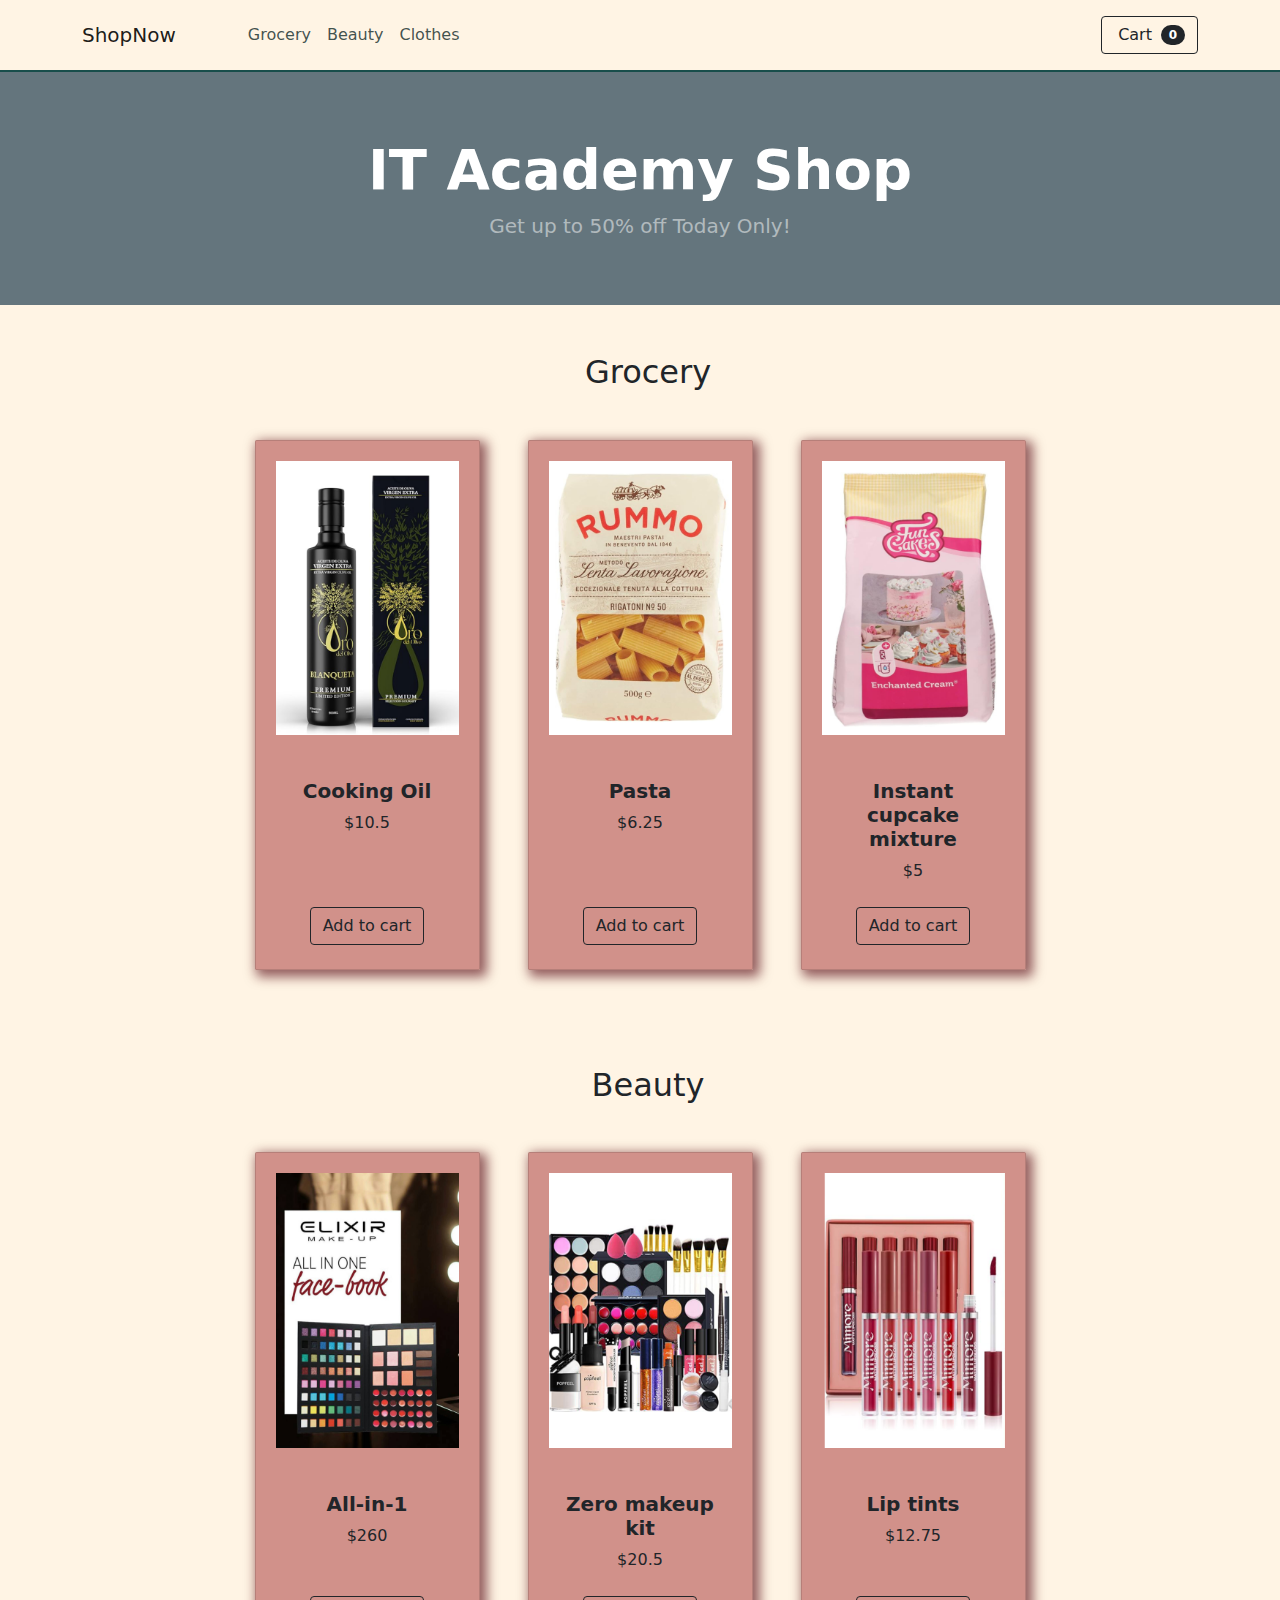
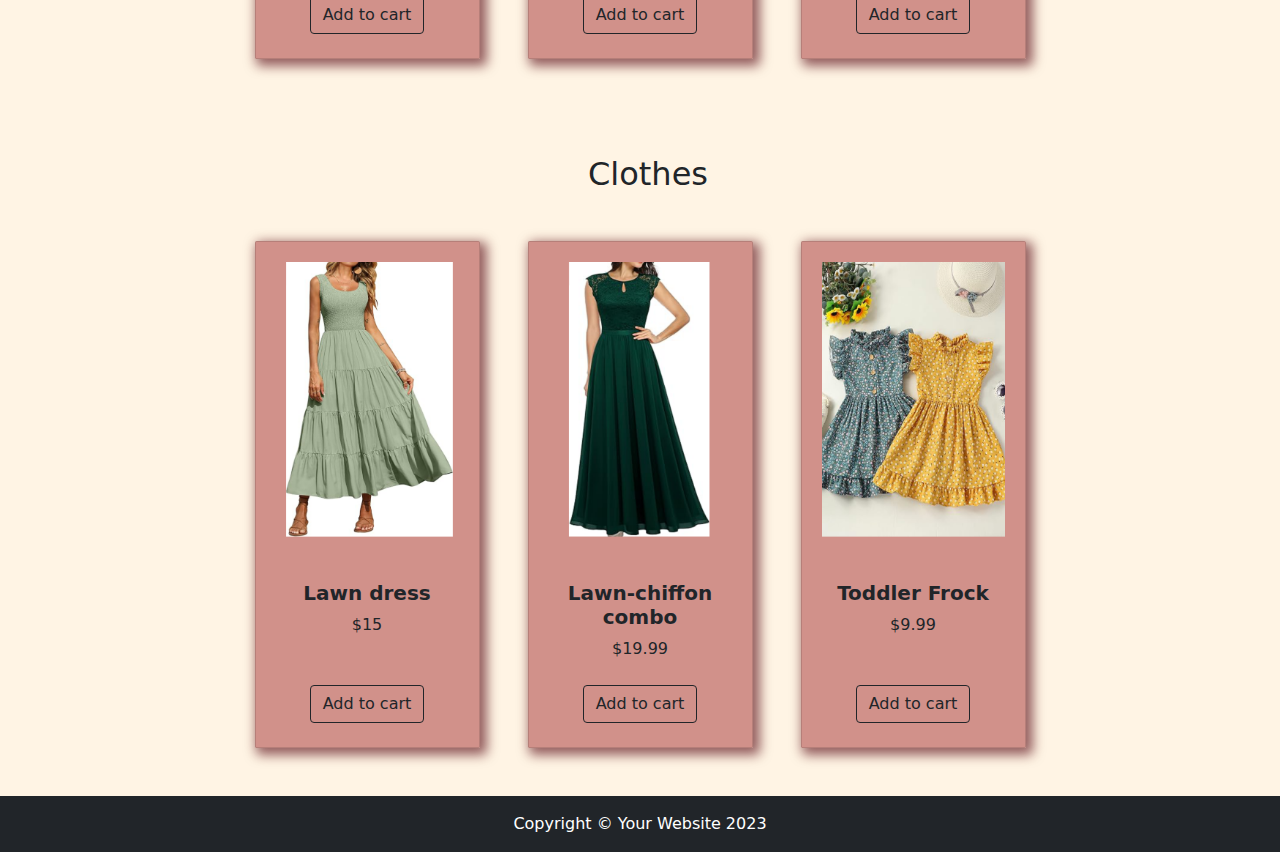
<file: index.html>
<!DOCTYPE html>
<html lang="en">

<head>
	<meta charset="utf-8" />
	<meta name="viewport" content="width=device-width, initial-scale=1, shrink-to-fit=no" />
	<meta name="description" content="" />
	<meta name="author" content="Miranda" />
	<title>ShopNow</title>
	<!-- Favicon-->
	<link rel="icon" type="image/x-icon" href="images/favicon.ico" />
	<link href="https://cdn.jsdelivr.net/npm/bootstrap@5.3.0/dist/css/bootstrap.min.css" rel="stylesheet"
	integrity="sha384-9ndCyUaIbzAi2FUVXJi0CjmCapSmO7SnpJef0486qhLnuZ2cdeRhO02iuK6FUUVM" crossorigin="anonymous">
	
	<!-- Fontawesome icons-->
	<link rel="stylesheet" href="https://cdnjs.cloudflare.com/ajax/libs/font-awesome/6.4.0/css/all.min.css"
	integrity="sha512-iecdLmaskl7CVkqkXNQ/ZH/XLlvWZOJyj7Yy7tcenmpD1ypASozpmT/E0iPtmFIB46ZmdtAc9eNBvH0H/ZpiBw=="
	crossorigin="anonymous" referrerpolicy="no-referrer" />
	
	<link rel="stylesheet" href="./css/styles.css" />
</head>

<body data-bs-spy="scroll" data-bs-target="#navbar-example2" data-bs-offset="50">
	<!-- Navigation-->
	<nav class="navbar py-3 py-lg-0 navbar-light navbar-expand-lg" id="navbar-example2">
		<div class="container d-flex">
			<a class="navbar-brand" href="#!">ShopNow</a>
			<div class="d-flex flex-row order-lg-last align-items-center">

				<button type="button" class="navbar-toggler order-last collapsed" data-bs-toggle="collapse"
					data-bs-target="#navbar" aria-expanded="false" aria-controls="navbar">
					<span class="navbar-toggler-icon"></span>
				</button>
				<ul class="navbar-nav me-3 me-lg-0 d-flex flex-row align-items-center">
					<li class="dropdown search-dropdown nav-item py-lg-3">
						<a href="javascript:void(0)" class="btn btn-outline-dark flex-center" type="button"
							data-bs-toggle="modal" data-bs-target="#cartModal" onclick="open_modal()"
							data-bs-auto-close="outside">
							<i class="fas fa-shopping-cart me-1"></i> Cart <span
								class="badge bg-dark text-white ms-1 rounded-pill" id="count_product">0</span>
						</a>
					</li>
				</ul>
			</div>

			<div id="navbar" class="navbar-collapse collapse">

				<ul class="navbar-nav me-auto mb-4 mb-lg-0 ms-lg-5">
					<li class="nav-item">
						<a class="nav-link" href="#grocery"><i class="fas fa-shopping-basket"></i> Grocery</a>
					</li>
					<li class="nav-item">
						<a class="nav-link" href="#beauty"><i class="fas fa-heart"></i> Beauty</a>
					</li>
					<li class="nav-item">
						<a class="nav-link" href="#clothes"><i class="fas fa-tshirt"></i> Clothes</a>
					</li>

				</ul>
			</div>
		</div>
	</nav>

	<!-- Header-->
	<header class="bg-secondary py-5">
		<div class="container px-4 px-lg-5 my-3">
			<div class="text-center text-white">
				<h1 class="display-4 fw-bolder">IT Academy Shop</h1>
				<p class="lead fw-normal text-white-50 mb-0">Get up to 50% off Today Only!</p>
			</div>
		</div>
	</header>
	<!-- Section-->
	<section class="pt-5" id="grocery">
		<h2 class="text-center"><i class="fas fa-shopping-basket pe-3"></i>Grocery</h2>
		<div class="container px-4 px-lg-5 mt-5">
			<div class="row gx-4 gx-lg-5 row-cols-2 row-cols-md-3 row-cols-xl-4 justify-content-center">
				<div class="col mb-5">
					<div class="card h-100 align-items-center">
						<img class="card-img-top" src="images/oil.svg" alt="..." />
						<div class="card-body p-4">
							<div class="text-center">
								<h5 class="fw-bolder">Cooking Oil</h5>
								$10.5
							</div>
						</div>
						<div class="card-footer p-4 pt-0 border-top-0 bg-transparent">
							<div class="text-center"><button type="button" onclick="buy(1)"
									class="btn btn-outline-dark">Add to cart</button></div>
						</div>
					</div>
				</div>
				<div class="col mb-5">
					<div class="card h-100">
						<img class="card-img-top" src="images/pasta.svg" alt="..." />
						<div class="card-body p-4">
							<div class="text-center">
								<h5 class="fw-bolder">Pasta</h5>
								$6.25
							</div>
						</div>
						<div class="card-footer p-4 pt-0 border-top-0 bg-transparent">
							<div class="text-center"><button type="button" onclick="buy(2)"
									class="btn btn-outline-dark">Add to cart</button></div>
						</div>
					</div>
				</div>
				<div class="col mb-5">
					<div class="card h-100">
						<img class="card-img-top" src="images/cupcake.svg" alt="..." />
						<div class="card-body p-4">
							<div class="text-center">
								<h5 class="fw-bolder">Instant cupcake mixture</h5>
								$5
							</div>
						</div>
						<div class="card-footer p-4 pt-0 border-top-0 bg-transparent">
							<div class="text-center"><button type="button" onclick="buy(3)"
									class="btn btn-outline-dark">Add to cart</button></div>
						</div>
					</div>
				</div>

			</div>
		</div>
	</section>
	<section class="pt-5" id="beauty">
		<h2 class="text-center"><i class="fas fa-heart pe-3"></i>Beauty</h2>
		<div class="container px-4 px-lg-5 mt-5">
			<div class="row gx-4 gx-lg-5 row-cols-2 row-cols-md-3 row-cols-xl-4 justify-content-center">
				<div class="col mb-5">
					<div class="card h-100">
						<img class="card-img-top" src="images/all-In-1.svg" alt="..." />
						<div class="card-body p-4">
							<div class="text-center">
								<h5 class="fw-bolder">All-in-1</h5>
								$260
							</div>
						</div>
						<div class="card-footer p-4 pt-0 border-top-0 bg-transparent">
							<div class="text-center"><button type="button" onclick="buy(4)"
									class="btn btn-outline-dark">Add to cart</button></div>
						</div>
					</div>
				</div>
				<div class="col mb-5">
					<div class="card h-100">
						<img class="card-img-top" src="images/allin1kit.svg" alt="..." />
						<div class="card-body p-4">
							<div class="text-center">
								<h5 class="fw-bolder">Zero makeup kit</h5>
								$20.5
							</div>
						</div>
						<div class="card-footer p-4 pt-0 border-top-0 bg-transparent">
							<div class="text-center"><button type="button" onclick="buy(5)"
									class="btn btn-outline-dark">Add to cart</button></div>
						</div>
					</div>
				</div>
				<div class="col mb-5">
					<div class="card h-100">
						<img class="card-img-top" src="images/liptint.svg" alt="..." />
						<div class="card-body p-4">
							<div class="text-center">
								<h5 class="fw-bolder">Lip tints</h5>
								$12.75
							</div>
						</div>
						<div class="card-footer p-4 pt-0 border-top-0 bg-transparent">
							<div class="text-center"><button type="button" onclick="buy(6)"
									class="btn btn-outline-dark">Add to cart</button></div>
						</div>
					</div>
				</div>

			</div>
		</div>
	</section>
	<section class="pt-5" id="clothes">
		<h2 class="text-center"><i class="fas fa-tshirt pe-3"></i>Clothes</h2>
		<div class="container px-4 px-lg-5 mt-5">
			<div class="row gx-4 gx-lg-5 row-cols-2 row-cols-md-3 row-cols-xl-4 justify-content-center">
				<div class="col mb-5">
					<div class="card h-100">
						<img class="card-img-top" src="images/lawnDress.svg" alt="..." />
						<div class="card-body p-4">
							<div class="text-center">
								<h5 class="fw-bolder">Lawn dress</h5>
								$15
							</div>
						</div>
						<div class="card-footer p-4 pt-0 border-top-0 bg-transparent">
							<div class="text-center"><button type="button" onclick="buy(7)"
									class="btn btn-outline-dark">Add to cart</button></div>
						</div>
					</div>
				</div>
				<div class="col mb-5">
					<div class="card h-100">
						<img class="card-img-top" src="images/lawnChiffon.svg" alt="..." />
						<div class="card-body p-4">
							<div class="text-center">
								<h5 class="fw-bolder">Lawn-chiffon combo</h5>
								$19.99
							</div>
						</div>
						<div class="card-footer p-4 pt-0 border-top-0 bg-transparent">
							<div class="text-center"><button type="button" onclick="buy(8)"
									class="btn btn-outline-dark">Add to cart</button></div>
						</div>
					</div>
				</div>
				<div class="col mb-5">
					<div class="card h-100">
						<img class="card-img-top" src="images/toddlerFrock.svg" alt="..." />
						<div class="card-body p-4">
							<div class="text-center">
								<h5 class="fw-bolder">Toddler Frock</h5>
								$9.99
							</div>
						</div>
						<div class="card-footer p-4 pt-0 border-top-0 bg-transparent">
							<div class="text-center"><button type="button" onclick="buy(9)"
									class="btn btn-outline-dark">Add to cart</button></div>
						</div>
					</div>
				</div>

			</div>
		</div>
	</section>

	<!-- Footer-->
	<footer class="py-3 bg-dark">
		<div class="container">
			<p class="m-0 text-center text-white">Copyright &copy; Your Website 2023</p>
		</div>
	</footer>

	<div class="modal fade" id="cartModal" tabindex="-1" aria-labelledby="exampleModalLabel" aria-hidden="true">
		<div class="modal-dialog">
			<div class="modal-content">
				<div class="modal-header">
					<h5 class="modal-title" id="exampleModalLabel"><i class="fas fa-cart-arrow-down"></i> My Cart</h5>
					<button type="button" class="btn-close" data-bs-dismiss="modal" aria-label="Close"></button>
				</div>
				<div class="modal-body">
					<h3 class="text-center bill px-5">Shopping Cart</h3>
					<table class="table">
						<thead>
							<tr>
								<th scope="col">Product</th>
								<th scope="col">Price</th>
								<th scope="col">Qty.</th>
								<th scope="col">Total <small>(with discount)</small></th>
							</tr>
						</thead>
						<tbody id="cart_list">
							<tr>
								<th scope="row">Cooking oil</th>
								<td>$10.5</td>
								<td>2</td>
								<td>$21</td>
    							<td onclick="removeFromCart(item.id)" class="btn btn-danger btn-sm">Remove</td>
							</tr>
							<tr>
								<th scope="row">Pasta</th>
								<td>$6.25</td>
								<td>1</td>
								<td>$6.25</td>
							</tr>
							<tr>
								<th scope="row">Lawn dress</th>
								<td>$15</td>
								<td>3</td>
								<td>$45</td>
							</tr>
						</tbody>
					</table>
					<div class="text-center fs-3">
						Total: $<span id="total_price">100</span>
					</div>
					<div class="text-center">
						<a href="checkout.html" class="btn btn-secondary m-3">Checkout</a>
						<a href="javascript:void(0)" onclick="cleanCart()" class="btn btn-secondary m-3">Clean Cart</a>
					</div>
				</div>
			</div>
		</div>
	</div>

	<!-- Bootstrap core JS-->
	<script src="https://cdn.jsdelivr.net/npm/bootstrap@5.3.0/dist/js/bootstrap.bundle.min.js"
		integrity="sha384-geWF76RCwLtnZ8qwWowPQNguL3RmwHVBC9FhGdlKrxdiJJigb/j/68SIy3Te4Bkz"
		crossorigin="anonymous"></script>

	<!-- Core theme JS-->
	<script src="js/shop.js"></script>
	<script src="js/checkout.js"></script>
</body>

</html>
</file>
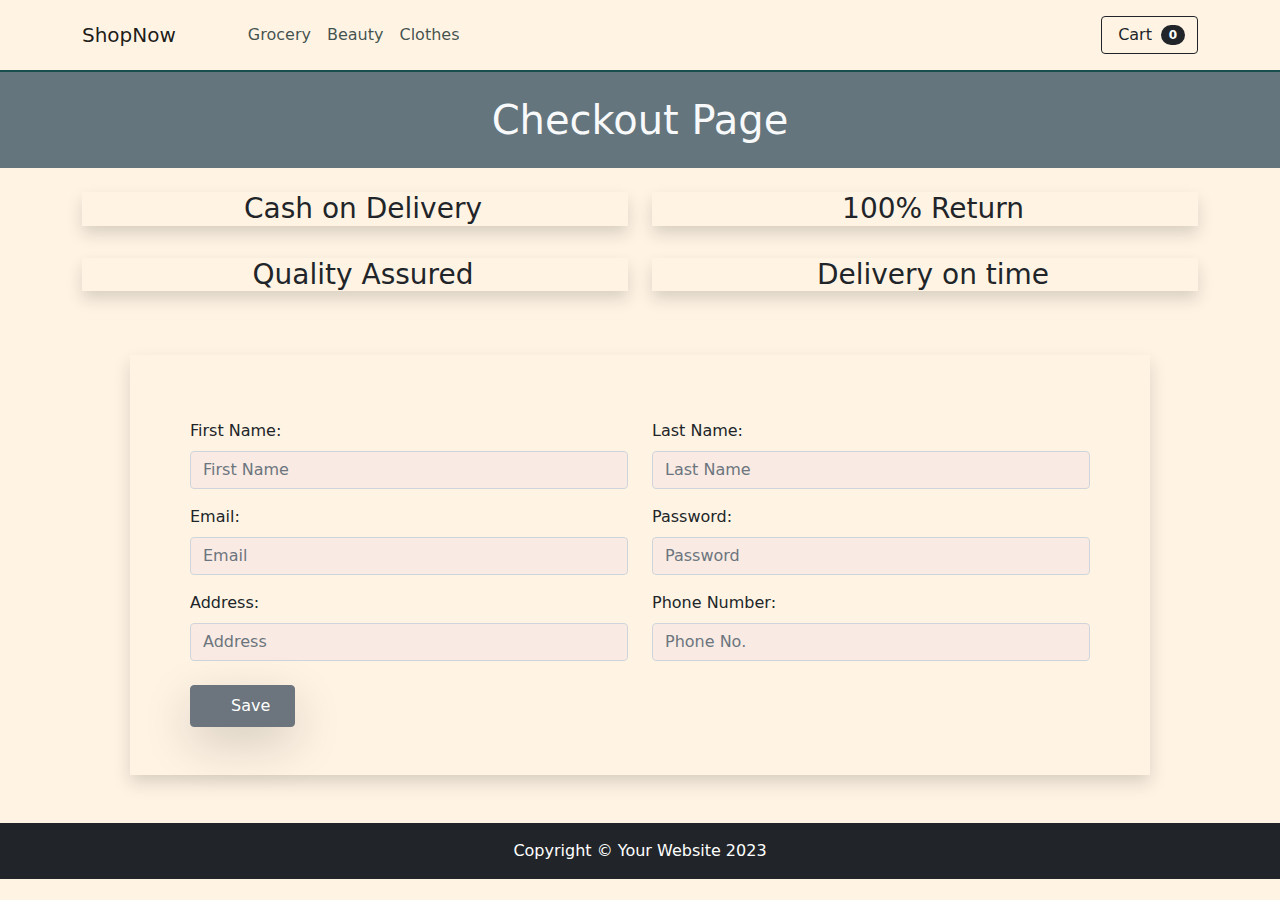
<file: checkout.html>
<!DOCTYPE html>
<html lang="en">

<head>
	<meta charset="utf-8" />
	<meta name="viewport" content="width=device-width, initial-scale=1, shrink-to-fit=no" />
	<meta name="description" content="" />
	<meta name="author" content="Miranda" />
	<title>Checkout</title>
	<!-- Favicon-->
	<link rel="icon" type="image/x-icon" href="images/favicon.ico" />
	<link href="https://cdn.jsdelivr.net/npm/bootstrap@5.3.0/dist/css/bootstrap.min.css" rel="stylesheet"
		integrity="sha384-9ndCyUaIbzAi2FUVXJi0CjmCapSmO7SnpJef0486qhLnuZ2cdeRhO02iuK6FUUVM" crossorigin="anonymous">

	<!-- Fontawesome icons-->
	<link rel="stylesheet" href="https://cdnjs.cloudflare.com/ajax/libs/font-awesome/6.4.0/css/all.min.css"
		integrity="sha512-iecdLmaskl7CVkqkXNQ/ZH/XLlvWZOJyj7Yy7tcenmpD1ypASozpmT/E0iPtmFIB46ZmdtAc9eNBvH0H/ZpiBw=="
		crossorigin="anonymous" referrerpolicy="no-referrer" />

			<link rel="stylesheet" href="./css/styles.css" />

</head>

<body>
	<!-- Navigation-->
	<nav class="navbar py-3 py-lg-0 navbar-light navbar-expand-lg" id="navbar-example2">
		<div class="container d-flex">
			<a class="navbar-brand" href="index.html">ShopNow</a>
			<div class="d-flex flex-row order-lg-last align-items-center">

				<button type="button" class="navbar-toggler order-last collapsed" data-bs-toggle="collapse"
					data-bs-target="#navbar" aria-expanded="false" aria-controls="navbar">
					<span class="navbar-toggler-icon"></span>
				</button>
				<ul class="navbar-nav me-3 me-lg-0 d-flex flex-row align-items-center">
					<li class="dropdown search-dropdown nav-item py-lg-3">
						<a href="javascript:void(0)" class="btn btn-outline-dark flex-center" type="button"
							data-bs-toggle="modal" data-bs-target="#cartModal" onclick="open_modal()"
							data-bs-auto-close="outside">
							<i class="fas fa-shopping-cart me-1"></i> Cart <span
								class="badge bg-dark text-white ms-1 rounded-pill" id="count_product">0</span>
						</a>
					</li>
				</ul>
			</div>

			<div id="navbar" class="navbar-collapse collapse">

				<ul class="navbar-nav me-auto mb-4 mb-lg-0 ms-lg-5">
					<li class="nav-item">
						<a class="nav-link" href="index.html#grocery"><i class="fas fa-shopping-basket"></i> Grocery</a>
					</li>
					<li class="nav-item">
						<a class="nav-link" href="index.html#beauty"><i class="fas fa-heart"></i> Beauty</a>
					</li>
					<li class="nav-item">
						<a class="nav-link" href="index.html#clothes"><i class="fas fa-tshirt"></i> Clothes</a>
					</li>

				</ul>
			</div>
		</div>
	</nav>
	<h1 class="text-center text-light head p-4 bg-secondary">Checkout Page</h1>
	<div class="container">
		<div class="row mr-0">
			<div class="col-sm-6">
				<h3 class="my-3 bord shadow text-center"><i class="fas fa-dollar-sign p-2"></i>Cash on Delivery</h3>
			</div>
			<div class="col-sm-6 ">
				<h3 class="my-3 bord shadow text-center"><i class="fas fa-arrows-alt-h p-2"></i>100% Return</h3>
			</div>
		</div>

		<div class="row mr-0">
			<div class="col-sm-6">
				<h3 class="my-3 bord shadow text-center"><i class="far fa-thumbs-up p-2"></i>Quality Assured</h3>
			</div>
			<div class="col-sm-6 ">
				<h3 class="my-3 bord shadow text-center"><i class="fas fa-stopwatch p-2"></i>Delivery on time</h3>
			</div>
		</div>
		<form class="form">
			<div class="row bord p-5 shadow m-5">
				<div class="col-sm-6">
					<div class="mt-3">
						<label for="fName" class="form-label">First Name:</label>
						<input id="fName" class="form-control ml-3" type="text" placeholder="First Name" />
						<div id="errorName" class="invalid-feedback">This field is required and must have, at least, 3
							characters
						</div>
					</div>
					<div class="mt-3 ">
						<label for="fEmail" class="form-label">Email:</label>
						<input id="fEmail" class="form-control ml-3" type="email" placeholder="Email" minlength="3" />
						<div id="errorEmail" class="invalid-feedback">This field is required and must contain an '@' and
							have, at
							least, 3 characters</div>
					</div>
					<div class="mt-3 ">
						<label for="fAddress" class="form-label">Address:</label>
						<input id="fAddress" class="form-control" type="text" placeholder="Address" minlength="3" />
						<div id="errorAddress" class="invalid-feedback">This field is required and must have, at least,
							3 characters
						</div>
					</div>
				</div>
				<div class="col-sm-6">
					<div class="mt-3">
						<label for="fLastN" class="form-label">Last Name:</label>
						<input id="fLastN" class="form-control" type="text" placeholder="Last Name" minlength="3" />
						<div id="errorLastN" class="invalid-feedback">This field is required and must have, at least, 3
							characters
						</div>
					</div>
					<div class="mt-3">
						<label for="fPassword" class="form-label">Password:</label>
						<input id="fPassword" class="form-control" title="(4-8 characters)" type="password"
							minlength="3" maxlength="8" placeholder="Password" />
						<div id="errorPassword" class="invalid-feedback">Enter a correct password. Must have, at least, 3
							characters including letters and numbers</div>
					</div>
					<div class="mt-3">
						<label for="fPhone" class="form-label">Phone Number:</label>
						<input id="fPhone" class="form-control" type="number" placeholder="Phone No." />
						<div id="errorPhone" class="invalid-feedback">Invalid phone number!! Must be 9 digits with no
							letters</div>
					</div>
				</div>
				<div class="col-12 mt-4 final">
					<button type="submit" id="btn" class="p-2 px-4 btn btn-secondary shadow-lg" onclick="validate(event)">
						<i class="fas fa-cart-arrow-down p-2"></i>Save
					</button>
				</div>
			</div>
		</form>

	</div>


	<!-- Footer-->
	<footer class="py-3 bg-dark">
		<div class="container">
			<p class="m-0 text-center text-white">Copyright &copy; Your Website 2023</p>
		</div>
	</footer>

	<div class="modal fade" id="cartModal" tabindex="-1" aria-labelledby="exampleModalLabel" aria-hidden="true">
		<div class="modal-dialog">
			<div class="modal-content">
				<div class="modal-header">
					<h5 class="modal-title" id="exampleModalLabel"><i class="fas fa-cart-arrow-down"></i> My Cart</h5>
					<button type="button" class="btn-close" data-bs-dismiss="modal" aria-label="Close"></button>
				</div>
				<div class="modal-body">
					<div>
						<ul class="list">

						</ul>
						<div>
							<h3 class="text-center bill px-5">Select Something</h3>
						</div>
						<div class="text-center">
							<a href="checkout.html" class="btn btn-primary m-3">Checkout</a>
						</div>
					</div>
				</div>
			</div>
		</div>
	</div>

	<!-- Bootstrap core JS-->
	<script src="https://cdn.jsdelivr.net/npm/bootstrap@5.3.0/dist/js/bootstrap.bundle.min.js"
		integrity="sha384-geWF76RCwLtnZ8qwWowPQNguL3RmwHVBC9FhGdlKrxdiJJigb/j/68SIy3Te4Bkz"
		crossorigin="anonymous"></script>


	<!-- Core theme JS-->
	<script src="js/shop.js"></script>
	<script src="js/checkout.js"></script>
</body>

</html>
</file>
